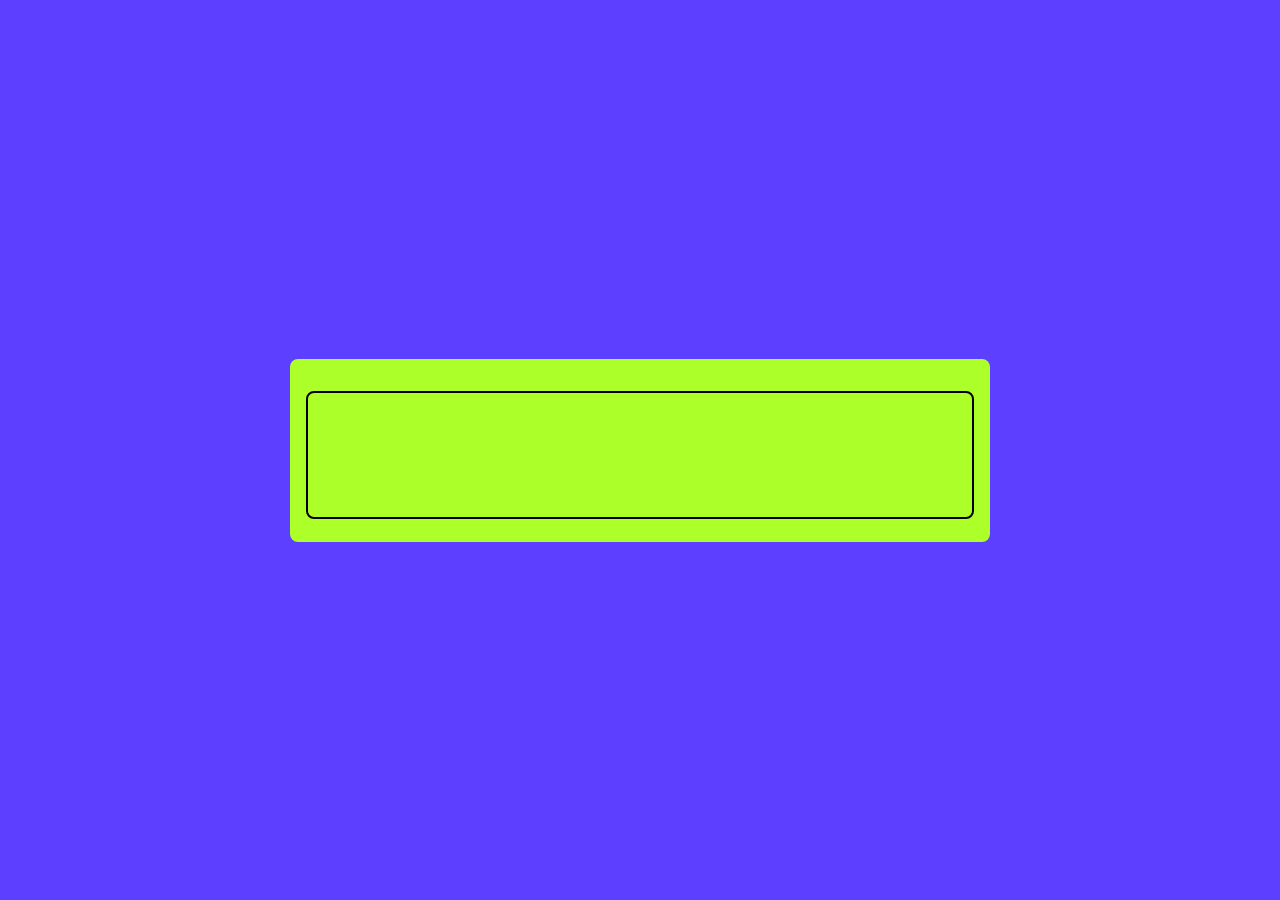
<file: A Speed-Typing-Game/index.html>
<!DOCTYPE html>
<html lang="en">
<head>
    <meta charset="UTF-8">
    <meta http-equiv="X-UA-Compatible" content="IE=edge">
    <meta name="viewport" content="width=device-width, initial-scale=1.0">
    <link rel="stylesheet" href="style.css">
    <script src="script.js" defer></script>
    <link rel="icon" type="image/x-icon" href="/images/favicon.ico">
    <title>Speed Typing</title>
</head>
<body>
    <div class="timer" id="timer"></div>
    <div class="container">
        <div class="quote-display" id="quoteDisplay"></div>
        <textarea id="quoteInput" class="quote-input" autofocus></textarea>
        <audio id="typing-sound" src="audio/Keyboard.mp3"></audio>
    </div>
</body>
</html>
</file>
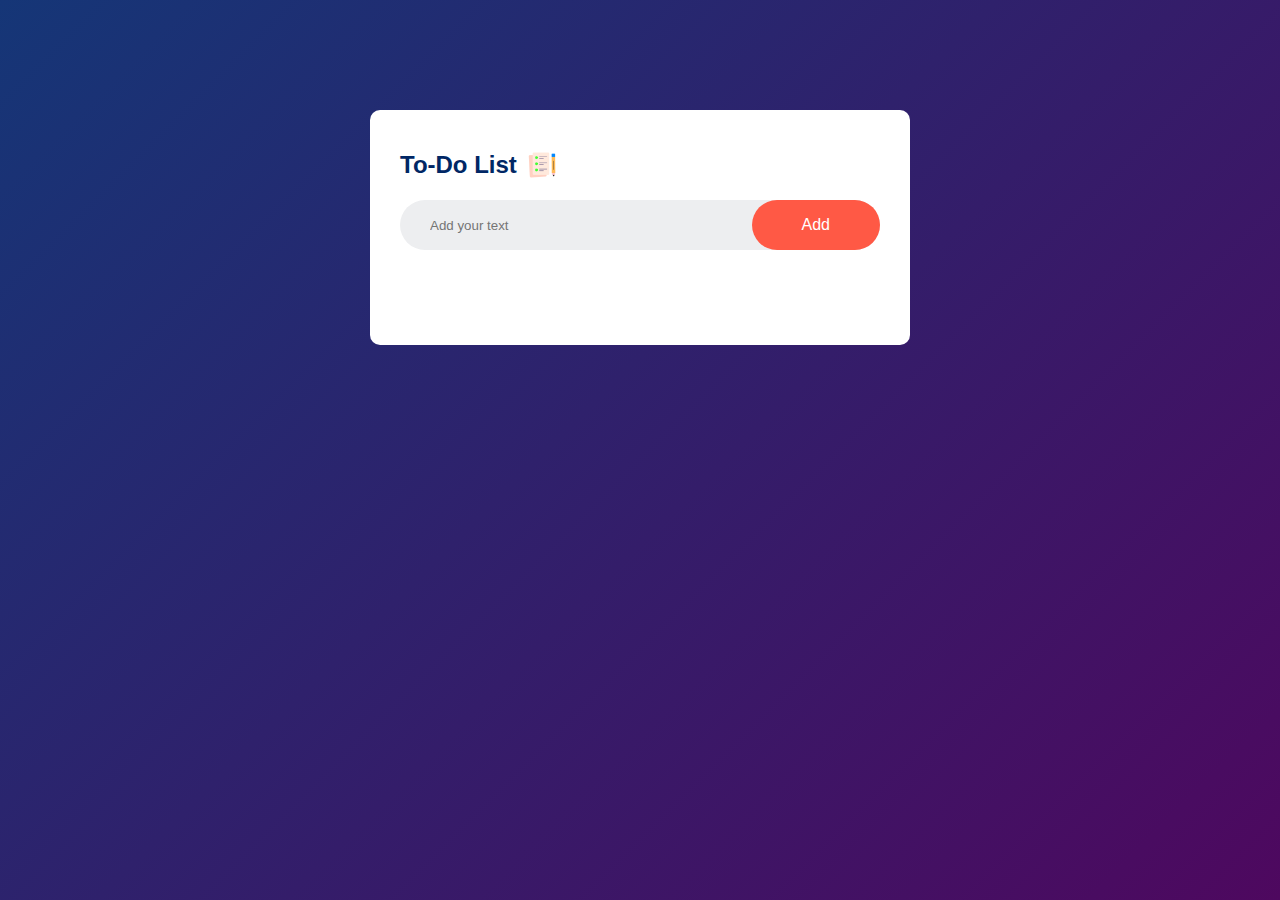
<file: To-Do List App/index.html>
<!DOCTYPE html>
<html lang="en">
<head>
    <meta charset="UTF-8">
    <meta name="viewport" content="width=device-width, initial-scale=1.0">
    <title>To-Do list App</title>
    <link rel="shortcut icon" href="images/to-do-favicon.png" type="image/x-icon">
    <link rel="stylesheet" href="style/style.css">
</head>
<body>
    <div class="container">
        <div class="todo-app">
            <h2>To-Do List
                <img src="images/icon.png" alt="">
            </h2>
            <div class="row">
                <input type="text" placeholder="Add your text" id="input-box">
                <button onclick="addTask()">Add</button>
            </div>
            <ul id="list-container">
                <!-- <li class="checked">Task</li>
                <li>Task</li>
                <li>Task</li> -->
            </ul>
        </div>
    </div>
    <script src="script/script.js"></script>
</body>
</html>
</file>
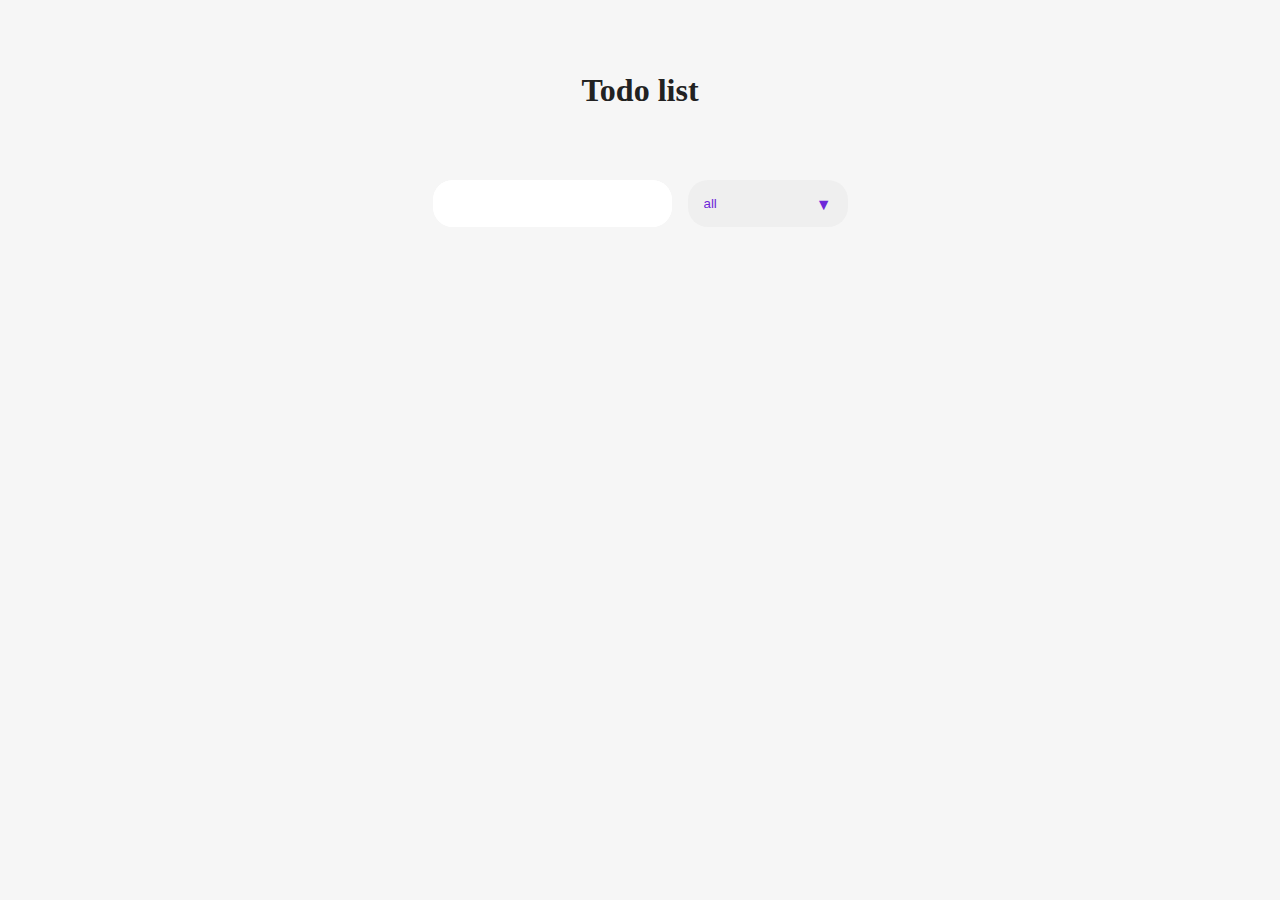
<file: To-Do List/index.html>
<!DOCTYPE html>
<html lang="en">
  <head>
    <meta charset="UTF-8" />
    <meta http-equiv="X-UA-Compatible" content="IE=edge" />
    <meta name="viewport" content="width=device-width, initial-scale=1.0" />
    <title>Todo list</title>
    <link rel="stylesheet" href="./style/todoList.css" />
    <link
      rel="stylesheet"
      href="https://cdnjs.cloudflare.com/ajax/libs/font-awesome/6.4.0/css/all.min.css"
      integrity="sha512-iecdLmaskl7CVkqkXNQ/ZH/XLlvWZOJyj7Yy7tcenmpD1ypASozpmT/E0iPtmFIB46ZmdtAc9eNBvH0H/ZpiBw=="
      crossorigin="anonymous"
      referrerpolicy="no-referrer"
    />
  </head>
  <body>
    <header>
      <h1>Todo list</h1>
    </header>
    <section class="container">
      <div class="form-container">
        <form action="">
          <input type="text" class="todo-input" />
          <button class="todo-button" type="submit">
            <i class="fas fa-plus-circle"></i>
          </button>
        </form>
        <div class="select">
          <select class="filter-todos" name="todos">
            <option value="all">all</option>
            <option value="completed">completed</option>
            <option value="uncompleted">uncompleted</option>
          </select>
        </div>
      </div>
      <div class="todo-container">
        <ul class="todolist"></ul>
      </div>
    </section>
  </body>
  <script src="./script/todoList.js"></script>
</html>
</file>
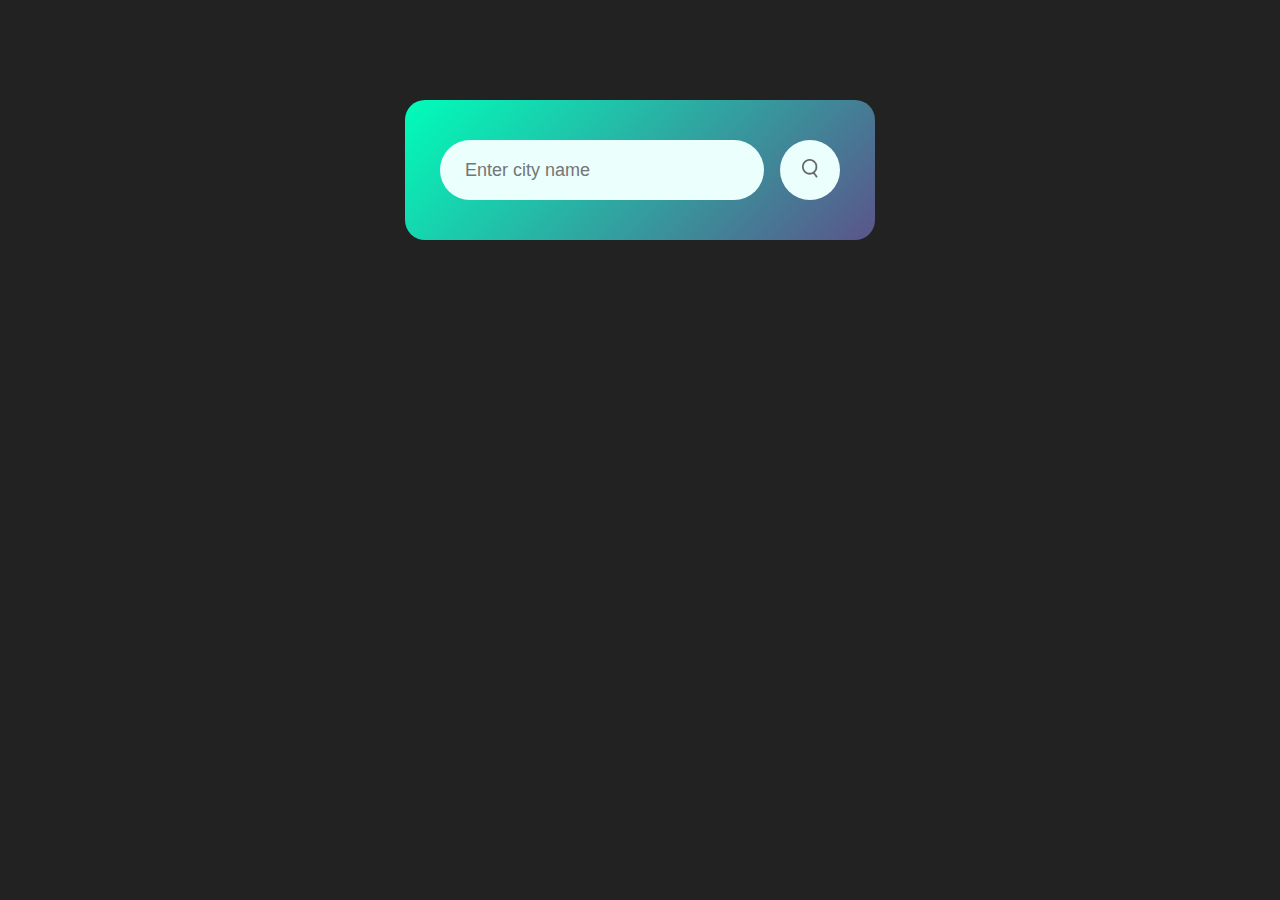
<file: Weather-App/index.html>
<!DOCTYPE html>
<html lang="en">
<head>
    <meta charset="UTF-8">
    <meta name="viewport" content="width=device-width, initial-scale=1.0">
    <title>Weather App</title>
    <link rel="apple-touch-icon" sizes="180x180" href="/images/favicon.png">
    <link rel="icon" type="image/png" sizes="32x32" href="/images/favicon.png">
    <link rel="icon" type="image/png" sizes="16x16" href="/images/favicon.png">
    <link rel="manifest" href="/images/favicon.png">
    
    <!-- <link rel="stylesheet" href="style.css"> -->
    <link rel="stylesheet" href="scss/styleWithScss.css">
</head>
<body>
    <div class="cloud"></div>
    <div class="card">
        <div class="search">
            <input type="text" placeholder="Enter city name" spellcheck="false">
            <button><img src="./images/search.png" alt="search"></button>
        </div>
        <div class="error">
            <p>Invalid city name</p>
        </div>
        <div class="weather">
            <img src="images/clouds.png" alt="" class="weather-icon">
            <h1 class="temp">22°C</h1>
            <h2 class="city">New York</h2>
            <div class="details">
                <div class="col">
                    <img src="images/humidity.png" alt="">
                    <div>
                        <p class="humidity">50%</p>
                        <p>Humidity</p>
                    </div>
                </div>
                <div class="col">
                    <img src="images/wind.png" alt="">
                    <div>
                        <p class="wind">15 km/h</p>
                        <p>Wind Speed</p>
                    </div>
                </div>
            </div>
        </div>
    </div>
    <script src="script.js"></script>
</body>
</html>
</file>
<file: A Speed-Typing-Game/style.css>
@import url('https://fonts.googleapis.com/css2?family=Poppins:wght@100;200;400;700&display=swap');

*{
    box-sizing: border-box;
}
body{
    font-size: 18px;
    background-color: #5C3FFF;
    display: flex;
    justify-content: center;
    align-items: center;
    min-height: 100vh;
    margin: 0;
    background-repeat: no-repeat;
    background-size: cover;
    overflow: hidden;
    height: 100vh;
}

body, .quote-input{
    font-family: 'Poppins',sans-serif;
}

.container{
    background-color: #ADFF29;
    padding: 1rem;
    border-radius: 0.5rem;
    width: 700px;
    max-width: 90%;
}

.timer{
    position: absolute;
    top:2rem;
    font-size: 3rem;
    color:#ADFF29;
    font-weight: bold;
}

.quote-display{
    margin-bottom: 1rem;
    margin-left: calc(1rem + 2px);
    margin-right: calc(1rem + 2px);
}

.quote-input{
    background-color: transparent;
    border: 2px solid #000;
    outline: none;
    width: 100%;
    height: 8rem;
    margin: auto;
    resize: none;
    padding: 0.5rem 1rem;
    font-size: 1rem;
    border-radius: 0.5rem;
}

.quote-input:focus{
    border-color: #000;
}

.correct{
    color: rgb(0, 128, 0);
}

.incorrect{
    color: #FF2958;
    text-decoration: under;
}
</file>
<file: To-Do List App/style/style.css>
*{
    margin: 0;
    padding: 0;
    font-family: 'Poppins', sans-serif;
    box-sizing: border-box;
}
.container{
    width: 100%;
    min-height: 100vh;
    background: linear-gradient(135deg, #153677, #4e085f);
    padding: 10px;
}
.todo-app{
    width: 100%;
    max-width: 540px;
    background: #fff;
    margin: 100px auto;
    padding: 40px 30px 70px;
    border-radius: 10px;
}
.todo-app h2{
    color: #002765;
    display: flex;
    align-items: center;
    margin-bottom: 20px;
}
.todo-app h2 img{
    width: 30px;
    margin-left: 10px;
}
.row{
    display: flex;
    align-items: center;
    justify-content: space-between;
    background: #edeef0;
    border-radius: 30px;
    padding-left: 20px;
    margin-bottom: 25px;
}
input{
    flex: 1;
    border: none;
    outline: none;
    background: transparent;
    padding: 10px;
    font-weight: 14px;
}
button{
    border: none;
    outline: none;
    padding: 16px 50px;
    background: #ff5945;
    color: #fff;
    font-size: 16px;
    cursor: pointer;
    border-radius: 40px;
}
ul li{
    list-style: none;
    font-size: 17px;
    padding: 12px 8px 12px 50px;
    user-select: none;
    cursor: pointer;
    position: relative;
}
ul li::before{
    content: '';
    position: absolute;
    height: 28px;
    width: 28px;
    border-radius: 50%;
    background-image: url(/images/unchecked.png);
    background-size: cover;
    background-position: center;
    top: 12px;
    left: 8px;
}
ul li.checked{
    color: #555;
    text-decoration: line-through;
}
ul li.checked::before{
    background-image: url(/images/checked.png);
}
ul li span{
    position: absolute;
    right: 0;
    top: 5px;
    width: 40px;
    height: 40px;
    font-size: 22px;
    color: #555;
    line-height: 40px;
    text-align: center;
    border-radius: 50%;
}
ul li span:hover{
    background: #edeef0;
}
</file>
<file: To-Do List/style/todoList.css>
:root {
  --primaryColor: #6d28d9;
  --secondaryColor: #ede9fe;
  ---mainWhite: #fff;
  --mainBlack: #222;
  --mainGrey: #7c7c7c;
  --mainSpacing: #0.1rem;
  --mainRed: #db2777;
  --bodyColor: #f6f6f6;
}

* {
  margin: 0;
  padding: 0;
  box-sizing: border-box;
  list-style: none;
}

body {
  color: var(--mainBlack);
  background-color: var(--bodyColor);
  display: flex;
  flex-direction: column;
  align-items: center;
}

header {
  min-height: 20vh;
  display: flex;
  align-items: center;
  justify-content: center;
}

.container {
  display: flex;
  flex-direction: column;
  justify-content: flex-start;
}
.form-container {
  display: flex;
}

form {
  /* width: 25rem; */
  background-color: var(---mainWhite);
  display: flex;
  justify-content: space-between;
  border-radius: 20px;
  overflow: hidden;
}

.todo-container {
  width: 25rem;
}
form input,
form button {
  border: none;
  outline: none;
  background-color: var(---mainWhite);
  font-size: 1rem;
  padding: 0.5rem;
}

form button {
  color: var(--primaryColor);
  cursor: pointer;
}

form button:hover {
  background-color: var(--primaryColor);
  color: var(---mainWhite);
  transition: all 0.3s ease-in-out;
}

.todo {
  background-color: var(--secondaryColor);
  display: flex;
  justify-content: space-between;
  align-items: center;
  margin: 0.3rem 0;
  padding: 0 0 0.5rem 1rem;
  border-radius: 20px;
  transition: all 0.3 ease;
}
.todo li {
  color: var(--primaryColor);
  font-weight: bold;
  flex: 1;
}
.todo span {
  display: block;
  font-size: 1.5rem;
  padding: 0.5rem;
  cursor: pointer;
}
.fa-trash-alt {
  color: var(--mainRed);
}
.fa-check-square {
  color: var(--primaryColor);
}
.completed {
  text-decoration: line-through;
  opacity: 0.5;
}

select {
  appearance: none;
  border: none;
  outline: none;
  width: 100%;
  padding: 1rem;
  color: var(--primaryColor);
}

.select {
  margin-left: 1rem;
  background-color: var(---mainWhite);
  cursor: pointer;
  width: 10rem;
  font-weight: bold;
  position: relative;
  border-radius: 20px;
  overflow: hidden;
}

.select::after {
  content: "\25BC";
  position: absolute;
  top: 0;
  right: 0;
  padding: 1rem;
  color: var(--primaryColor);
  pointer-events: none;
}
</file>
<file: Weather-App/style.css>
*{
    margin: 0;
    padding: 0;
    font-family: 'Poppins', sans-serif;
    box-sizing: border-box;
}
body{
    background: #222;
}
.card{
    width: 90%;
    max-width: 470px;
    background: linear-gradient(135deg, #0088ba, #5b848a);
    color: #fff;
    margin: 100px auto 0;
    border-radius: 20px;
    padding: 40px 35px;
    text-align: center;
}
.search{
    width: 100%;
    display: flex;
    align-items: center;
    justify-content: space-between;
}
.search input{
    border: 0;
    outline: 0;
    background-color: #ebfffc;
    color: #555;
    padding: 10px 25px;
    height: 60px;
    border-radius: 30px;
    flex: 1;
    margin-right: 16px;
    font-size: 18px;
}
.search button{
    border: 0;
    outline: 0;
    background: #ebfffc;
    border-radius: 50%;
    width: 60px;
    height: 60px;
    cursor: pointer;   
}
.search button img{
    width: 16px;
}
.weather-icon{
    width: 170px;
    margin-top: 30px;
}
.weather h1{
    font-size: 45px;
    font-weight: 400;
    margin-top: -10px;
}
.details{
    display: flex;
    align-items: center;
    justify-content: space-between;
    padding: 0 20px;
    margin-top: 50px;
}
.col{
    display: flex;
    align-items: center;
    text-align: left;
}
.col img{
    width: 40px;
    margin-right: 10px;
}
.humidity, .wind{
    font-size: 28px;
    margin-top: -6px;
}
.weather{
    display: none;
}
.error{
    text-align: left;
    margin-left: 10px;
    font-size: 14px;
    margin-top: 10px;
    display: none;
}
</file>
<file: Weather-App/scss/styleWithScss.css>
* {
  margin: 0;
  padding: 0;
  font-family: "Poppins", sans-serif;
  box-sizing: border-box;
}

body {
  background: #222;
}

.card {
  width: 90%;
  max-width: 470px;
  background: linear-gradient(135deg, #00feba, #5b548a);
  color: #fff;
  margin: 100px auto 0;
  border-radius: 20px;
  padding: 40px 35px;
  text-align: center;
}
.card .search {
  width: 100%;
  display: flex;
  align-items: center;
  justify-content: space-between;
}
.card .search input {
  border: 0;
  outline: 0;
  background-color: #ebfffc;
  color: #555;
  padding: 10px 25px;
  height: 60px;
  border-radius: 30px;
  flex: 1;
  margin-right: 16px;
  font-size: 18px;
}
.card .search button {
  border: 0;
  outline: 0;
  background: #ebfffc;
  border-radius: 50%;
  width: 60px;
  height: 60px;
  cursor: pointer;
}
.card .search button img {
  width: 16px;
}
.card .weather-icon {
  width: 170px;
  margin-top: 30px;
}
.card .weather h1 {
  font-size: 45px;
  font-weight: 400;
  margin-top: -10px;
}
.card .details {
  display: flex;
  align-items: center;
  justify-content: space-between;
  padding: 0 20px;
  margin-top: 50px;
}
.card .details .col {
  display: flex;
  align-items: center;
  text-align: left;
}
.card .details .col img {
  width: 40px;
  margin-right: 10px;
}
.card .details .col.humidity, .card .details .col.wind {
  font-size: 28px;
  margin-top: -6px;
}
.card .weather {
  display: none;
}
.card .error {
  text-align: left;
  margin-left: 10px;
  font-size: 14px;
  margin-top: 10px;
  display: none;
}/*# sourceMappingURL=styleWithScss.css.map */
</file>
